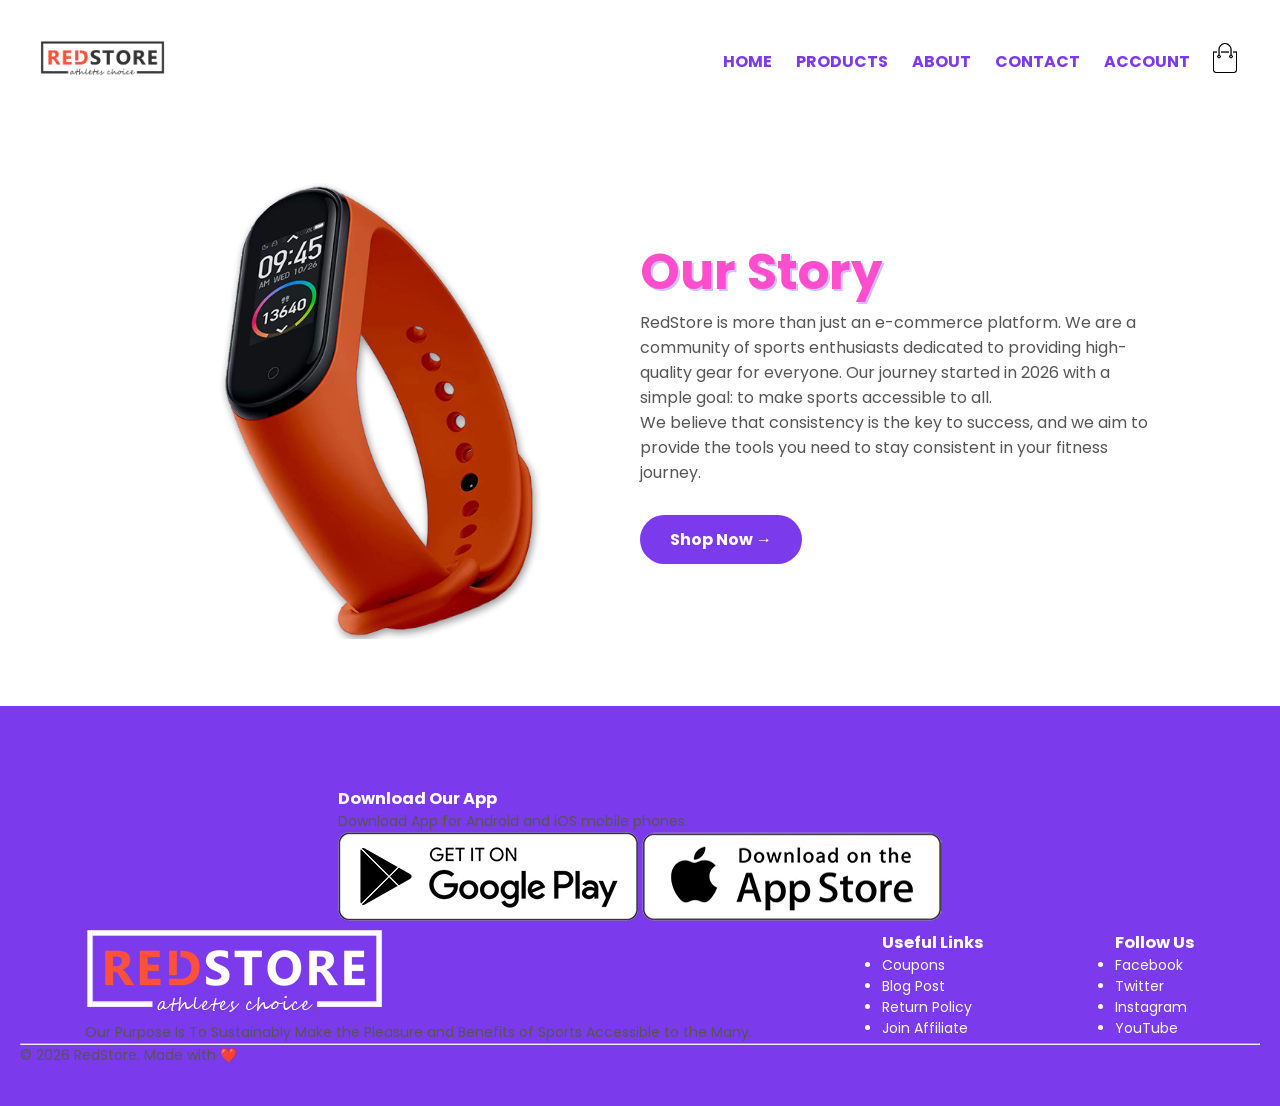
<file: about.html>
<!DOCTYPE html>
<html lang="en">
<head>
    <meta charset="UTF-8">
    <meta name="viewport" content="width=device-width, initial-scale=1.0">
    <title>About Us | RedStore</title>
    <link rel="stylesheet" href="style.css">
    <link href="https://fonts.googleapis.com/css2?family=Poppins:wght@200;300;400;500;600;700;800&display=swap" rel="stylesheet">
    <link rel="stylesheet" href="https://stackpath.bootstrapcdn.com/font-awesome/4.7.0/css/font-awesome.min.css">
</head>
<body>
    <div class="container">
        <div class="navbar">
            <div class="logo">
                <a href="home.html"><img src="logo.png" width="125px"></a>
            </div>
            <nav>
                <ul id="MenuItems">
                    <li><a href="home.html">Home</a></li>
                    <li><a href="products.html">Products</a></li>
                    <li><a href="about.html">About</a></li>
                    <li><a href="contact.html">Contact</a></li>
                    <li><a href="index.html">Account</a></li>
                </ul>
            </nav>
            <a href="cart.html"><img src="cart.png" width="30px" height="30px"></a>
            <img src="menu.png" onclick="menutoggle()" class="menu-icon">
        </div>
    </div>

    <div class="small-container">
        <div class="row">
            <div class="col-2">
                <img src="exclusive.png" width="100%">
            </div>
            <div class="col-2">
                <h1>Our Story</h1>
                <p>RedStore is more than just an e-commerce platform. We are a community of sports enthusiasts dedicated to providing high-quality gear for everyone. Our journey started in 2026 with a simple goal: to make sports accessible to all.</p>
                <p>We believe that consistency is the key to success, and we aim to provide the tools you need to stay consistent in your fitness journey.</p>
                <a href="products.html" class="btn">Shop Now &#8594;</a>
            </div>
        </div>
    </div>

    <div class="footer">
    <div class="container">
        <div class="row">
            <div class="footer-col1">
                <h3>Download Our App</h3>
                <p>Download App for Android and iOS mobile phones.</p>
                <div class="app-logo">
                    <img src="play-store.png">
                    <img src="app-store.png">
                </div>
            </div>
            <div class="footer-col2">
                <img src="logo-white.png">
                <p>Our Purpose Is To Sustainably Make the Pleasure and Benefits of Sports Accessible to the Many.</p>
            </div>
            <div class="footer-col3">
                <h3>Useful Links</h3>
                <ul>
                    <li>Coupons</li>
                    <li>Blog Post</li>
                    <li>Return Policy</li>
                    <li>Join Affiliate</li>
                </ul>
            </div>
            <div class="footer-col4">
                <h3>Follow Us</h3>
                <ul>
                    <li>Facebook</li>
                    <li>Twitter</li>
                    <li>Instagram</li>
                    <li>YouTube</li>
                </ul>
            </div>
        </div>
        <hr>
        <p class="copyright">
            © 2026 RedStore. Made with ❤️
        </p>
    </div>
</div>

    <script>
        var MenuItems = document.getElementById("MenuItems");
        MenuItems.style.maxHeight = "0px";
        function menutoggle() {
            if(MenuItems.style.maxHeight == "0px") {
                MenuItems.style.maxHeight = "200px";
            } else {
                MenuItems.style.maxHeight = "0px";
            }
        }
    </script>
</body>
</html>
</file>
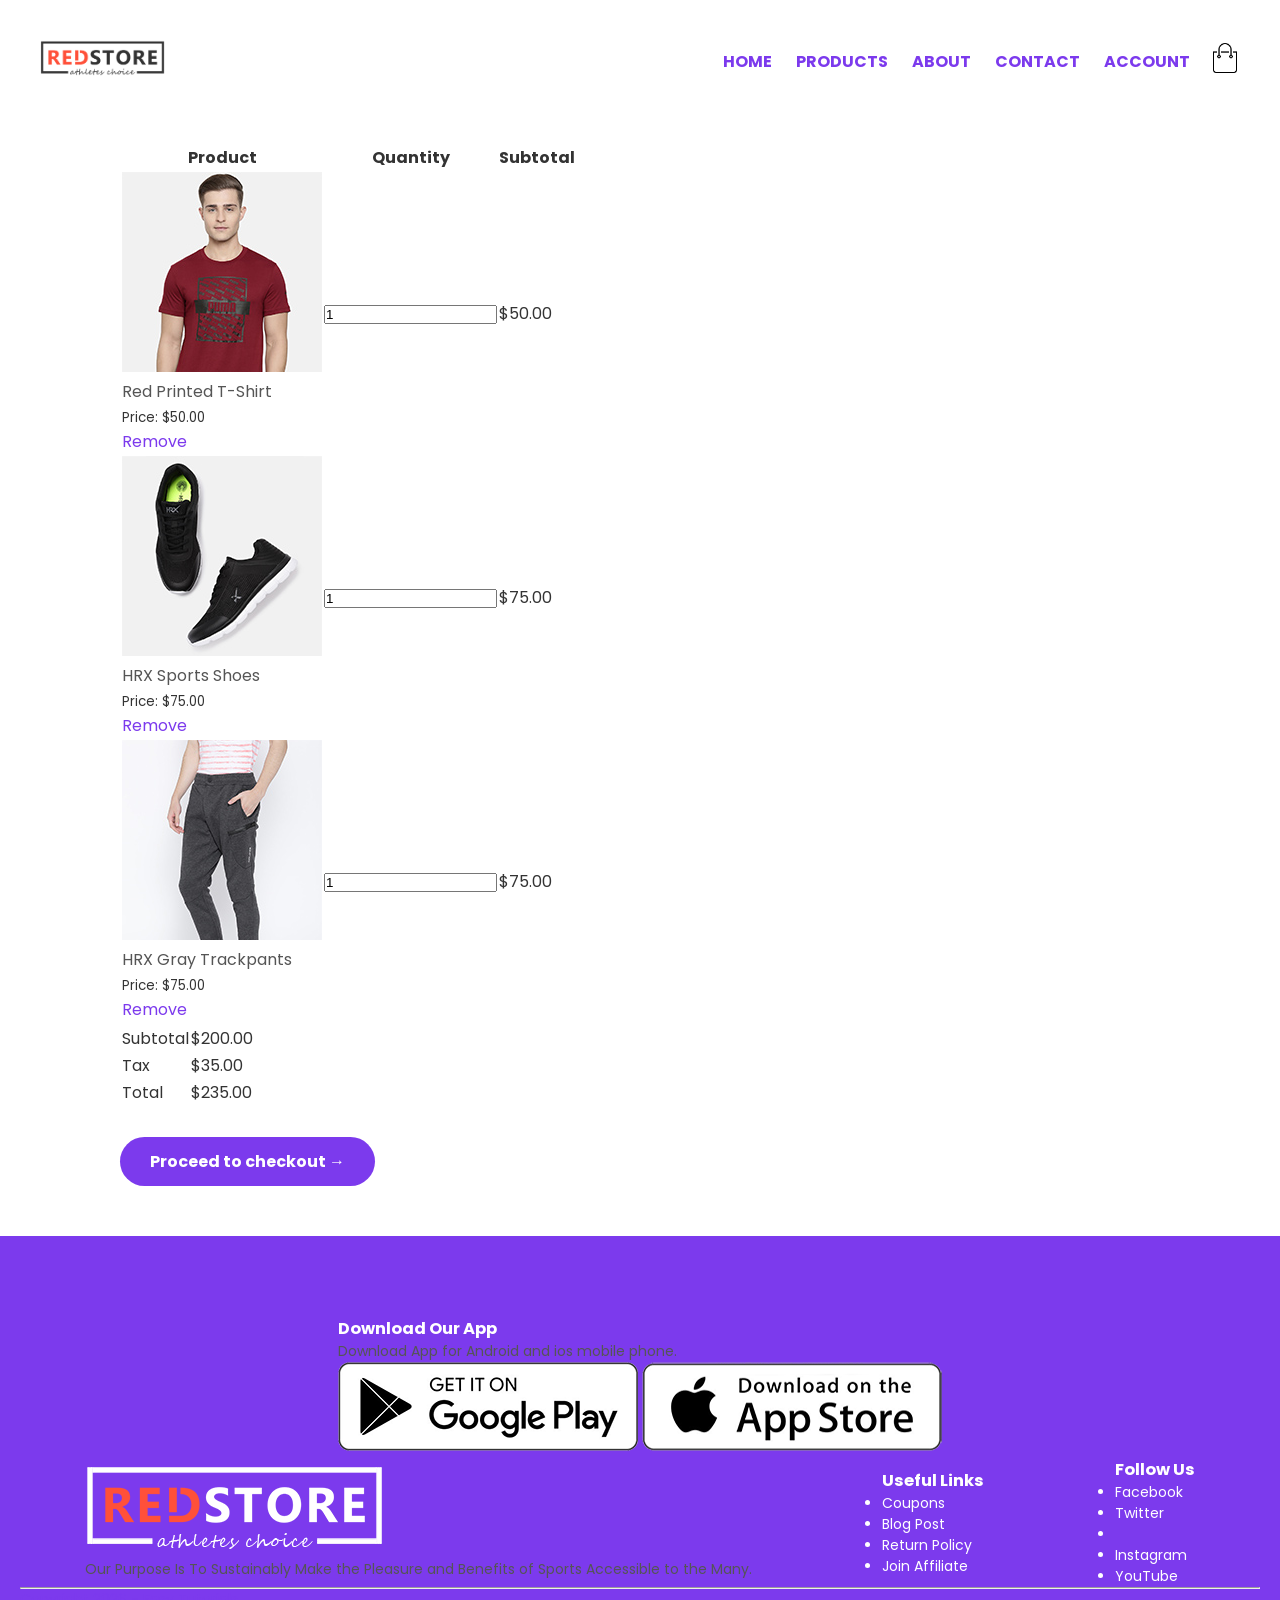
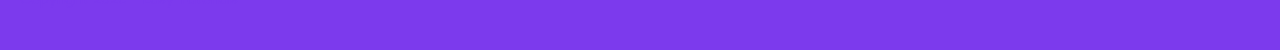
<file: cart.html>
<!DOCTYPE html>
<html lang="en">
<head>
    <meta charset="UTF-8">
    <meta name="viewport" content="width=device-width, initial-scale=1.0">
    <title>My Cart - RedStore | Ecommerce Website Design</title>
    <link rel="stylesheet" href="style.css">
    <link href="https://fonts.googleapis.com/css2?family=Poppins:wght@200;300;400;500;600;700;800&display=swap" rel="stylesheet">
    <link rel="stylesheet" href="https://stackpath.bootstrapcdn.com/font-awesome/4.7.0/css/font-awesome.min.css">
</head>
<body>
       <div class="container">
          <div class="navbar">
              <div class="logo">
                  <a href="home.html"><img src="logo.png" width="125px"></a>
              </div>
              <nav>
               <ul id="MenuItems">
                   <li><a href="home.html">Home</a></li>
                   <li><a href="products.html">Products</a></li>
                   <li><a href="about.html">About</a></li>
                   <li><a href="contact.html">Contact</a></li>
                   <li><a href="index.html">Account</a></li>
               </ul>
              </nav>
              <a href="cart.html"><img src="cart.png" width="30px" height="30px"></a>
              <img src="menu.png" onclick="menutoggle()" class="menu-icon">
          </div>
          
       </div>
       
       
<!--------------Cart Items details--------------->
<div class="small-container cart-page">
   
   <table>
       <tr>
           <th>Product</th>
           <th>Quantity</th>
           <th>Subtotal</th>
       </tr>

       <tr>
           <td>
               <div class="cart-info">
                   <img src="buy-1.jpg">
                   <div>
                       <p>Red Printed T-Shirt</p>
                       <small>Price: $50.00</small><br>
                       <a href="">Remove</a>
                   </div>
               </div>
           </td>
           <td><input type="number" value="1"></td>
           <td>$50.00</td>
       </tr>
       <tr>
           <td>
               <div class="cart-info">
                   <img src="buy-2.jpg">
                   <div>
                       <p>HRX Sports Shoes</p>
                       <small>Price: $75.00</small><br>
                       <a href="">Remove</a>
                   </div>
               </div>
           </td>
           <td><input type="number" value="1"></td>
           <td>$75.00</td>
       </tr>
       <tr>
           <td>
               <div class="cart-info">
                   <img src="buy-3.jpg">
                   <div>
                       <p>HRX Gray Trackpants</p>
                       <small>Price: $75.00</small><br>
                       <a href="">Remove</a>
                   </div>
               </div>
           </td>
           <td><input type="number" value="1"></td>
           <td>$75.00</td>
       </tr>
   </table>
    
    <div class="total-price">
        <table>
            <tr>
                <td>Subtotal</td>
                <td>$200.00</td>
            </tr>
            <tr>
                <td>Tax</td>
                <td>$35.00</td>
            </tr>
            <tr>
                <td>Total</td>
                <td>$235.00</td>
            </tr>
            
        </table>
    </div>
    <div class="total-price">
        <a href="#" class="btn">Proceed to checkout &#8594;</a>
    </div>
    
</div>

<!----------Footer---------------> 

<div class="footer">
    <div class="container">
        <div class="row">
            <div class="footer-col1">
               <h3>Download Our App</h3>
                <p>Download App for Android and ios mobile phone.</p>
                <div class="app-logo">
                    <img src="play-store.png">
                    <img src="app-store.png">
                </div>
            </div>
            <div class="footer-col2">
               <img src="logo-white.png">
                <p>Our Purpose Is To Sustainably Make the Pleasure and Benefits of Sports Accessible to the Many.</p>
            </div>
            <div class="footer-col3">
               <h3>Useful Links</h3>
                <ul>
                    <li>Coupons</li>
                    <li>Blog Post</li>
                    <li>Return Policy</li>
                    <li>Join Affiliate</li>
                </ul>
            </div>
            <div class="footer-col4">
               <h3>Follow Us</h3>
                <ul>
                    <li>Facebook</li>
                    <li>Twitter<li>
                    <li>Instagram</li>
                    <li>YouTube</li>
                </ul>
            </div>
        </div>
        <hr>
        <p class="copyright"><a href="https://www.youtube.com/c/EasyTutorialsVideo?sub_confirmation=1">Copyright 2026 - Easy Tutorials</a></p>
    </div>
    
</div>



<!-------------js for toggle menu-------------->

<script>
    
    var MenuItems = document.getElementById("MenuItems");
    
    MenuItems.style.maxHeight = "0px";
    
    function menutoggle()
    {
        if(MenuItems.style.maxHeight == "0px")
            {
                MenuItems.style.maxHeight = "200px";
            }else
            {
                MenuItems.style.maxHeight = "0px"
            } 
    }
    
    
</script>



</body>
</html>
</file>
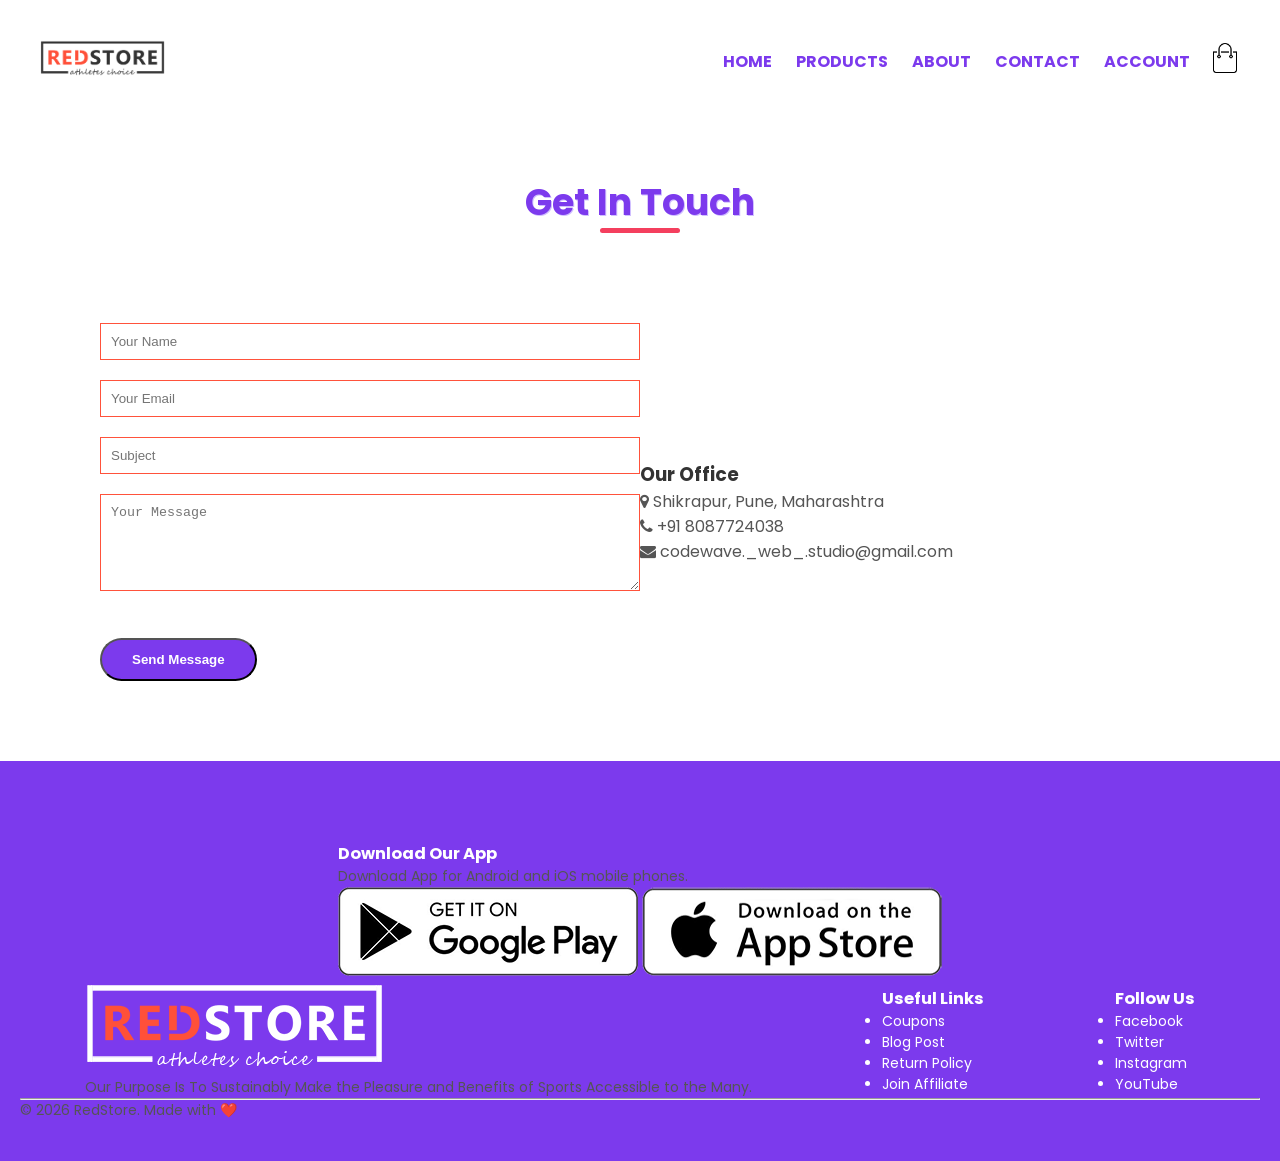
<file: contact.html>
<!DOCTYPE html>
<html lang="en">
<head>
    <meta charset="UTF-8">
    <meta name="viewport" content="width=device-width, initial-scale=1.0">
    <title>Contact Us | RedStore</title>
    <link rel="stylesheet" href="style.css">
    <link href="https://fonts.googleapis.com/css2?family=Poppins:wght@200;300;400;500;600;700;800&display=swap" rel="stylesheet">
    <link rel="stylesheet" href="https://stackpath.bootstrapcdn.com/font-awesome/4.7.0/css/font-awesome.min.css">
    <style>
        .contact-form { padding: 50px 0; }
        .contact-form input, .contact-form textarea {
            width: 100%; padding: 10px; margin: 10px 0; border: 1px solid #ff523b;
        }
    </style>
</head>
<body>
    <div class="container">
        <div class="navbar">
            <div class="logo">
                <a href="home.html"><img src="logo.png" width="125px"></a>
            </div>
            <nav>
                <ul id="MenuItems">
                    <li><a href="home.html">Home</a></li>
                    <li><a href="products.html">Products</a></li>
                    <li><a href="about.html">About</a></li>
                    <li><a href="contact.html">Contact</a></li>
                    <li><a href="index.html">Account</a></li>
                </ul>
            </nav>
            <a href="cart.html"><img src="cart.png" width="30px" height="30px"></a>
            <img src="menu.png" onclick="menutoggle()" class="menu-icon">
        </div>
    </div>

    <div class="small-container contact-form">
        <h2 class="title">Get In Touch</h2>
        <div class="row">
            <div class="col-2">
                <form>
                    <input type="text" placeholder="Your Name" required>
                    <input type="email" placeholder="Your Email" required>
                    <input type="text" placeholder="Subject">
                    <textarea rows="5" placeholder="Your Message"></textarea>
                    <button type="submit" class="btn">Send Message</button>
                </form>
            </div>
            <div class="col-2">
                <h3>Our Office</h3>
                <p><i class="fa fa-map-marker"></i> Shikrapur, Pune, Maharashtra</p>
                <p><i class="fa fa-phone"></i> +91 8087724038</p>
                <p><i class="fa fa-envelope"></i> codewave._web_.studio@gmail.com</p>
            </div>
        </div>
    </div>

    <div class="footer">
    <div class="container">
        <div class="row">
            <div class="footer-col1">
                <h3>Download Our App</h3>
                <p>Download App for Android and iOS mobile phones.</p>
                <div class="app-logo">
                    <img src="play-store.png">
                    <img src="app-store.png">
                </div>
            </div>
            <div class="footer-col2">
                <img src="logo-white.png">
                <p>Our Purpose Is To Sustainably Make the Pleasure and Benefits of Sports Accessible to the Many.</p>
            </div>
            <div class="footer-col3">
                <h3>Useful Links</h3>
                <ul>
                    <li>Coupons</li>
                    <li>Blog Post</li>
                    <li>Return Policy</li>
                    <li>Join Affiliate</li>
                </ul>
            </div>
            <div class="footer-col4">
                <h3>Follow Us</h3>
                <ul>
                    <li>Facebook</li>
                    <li>Twitter</li>
                    <li>Instagram</li>
                    <li>YouTube</li>
                </ul>
            </div>
        </div>
        <hr>
        <p class="copyright">
            © 2026 RedStore. Made with ❤️
        </p>
    </div>
</div>

    <script>
        var MenuItems = document.getElementById("MenuItems");
        MenuItems.style.maxHeight = "0px";
        function menutoggle() {
            if(MenuItems.style.maxHeight == "0px") {
                MenuItems.style.maxHeight = "200px";
            } else {
                MenuItems.style.maxHeight = "0px";
            }
        }
    </script>
</body>
</html>
</file>
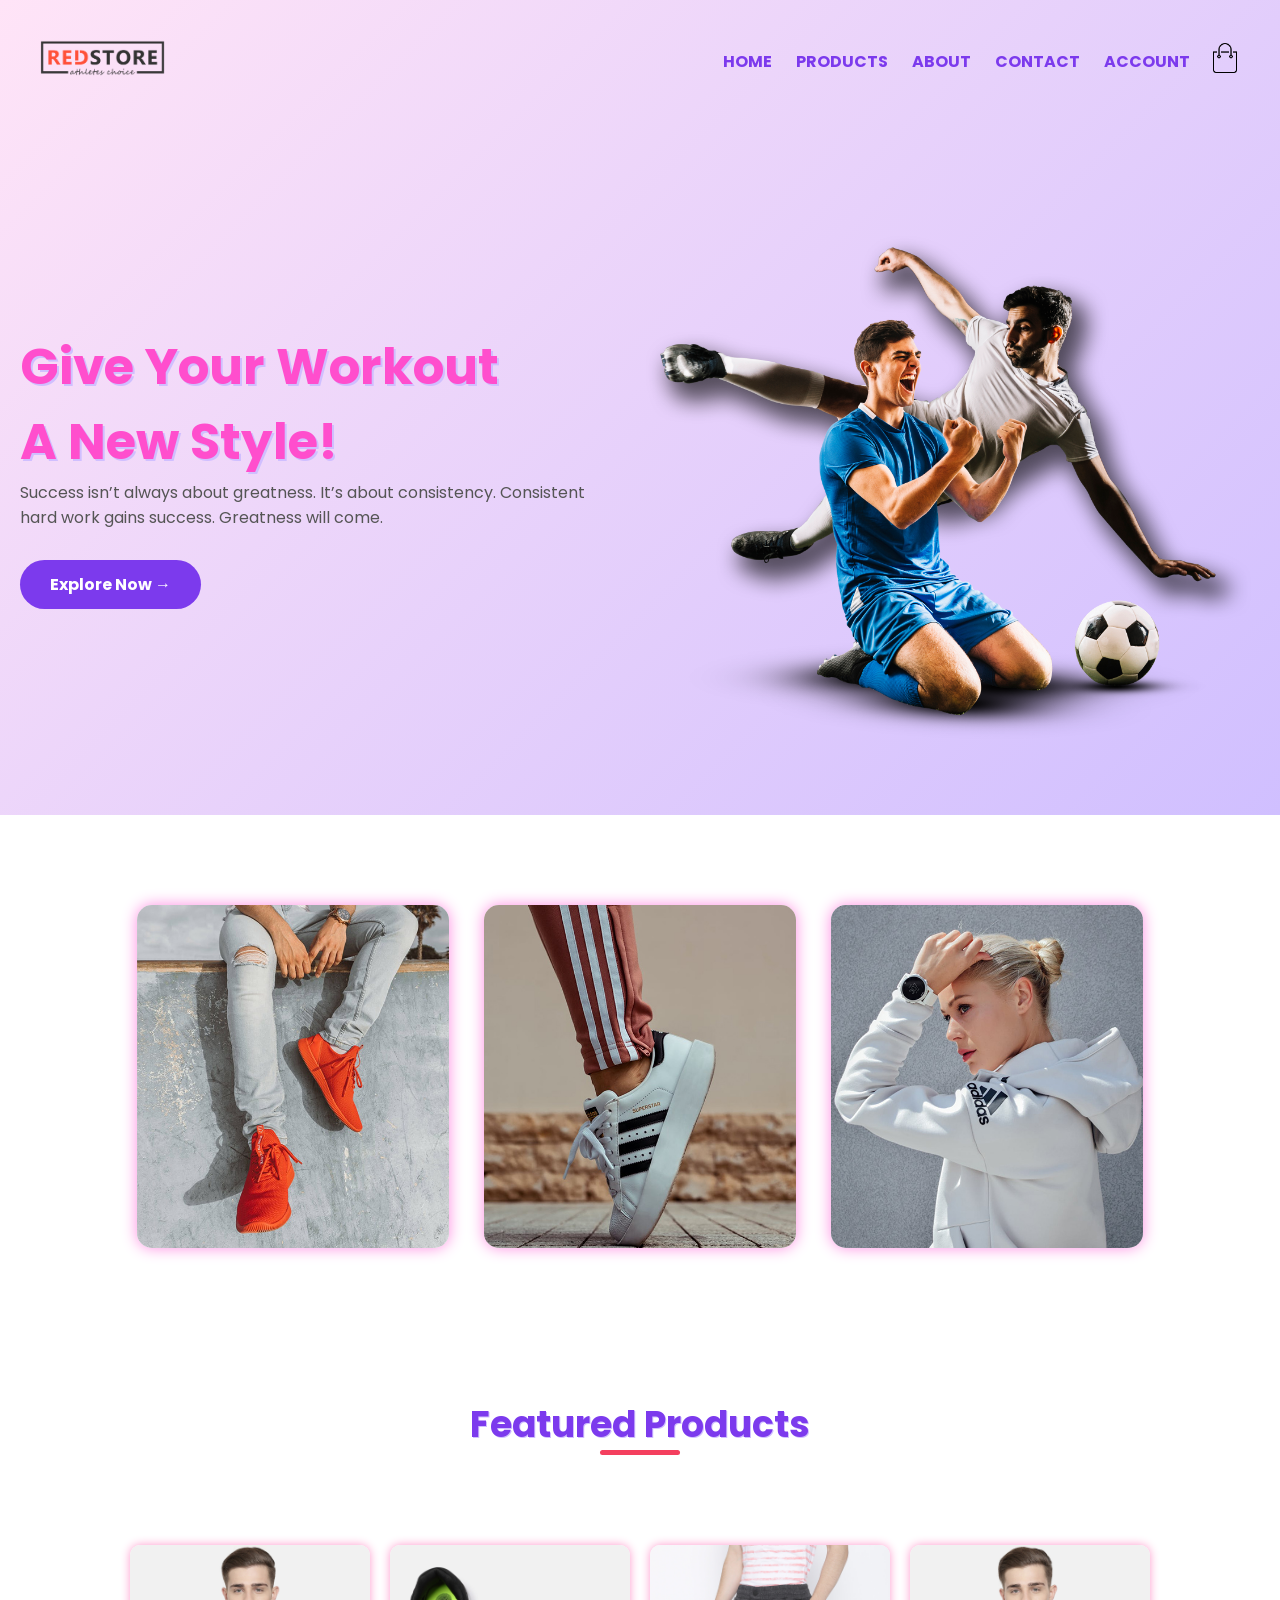
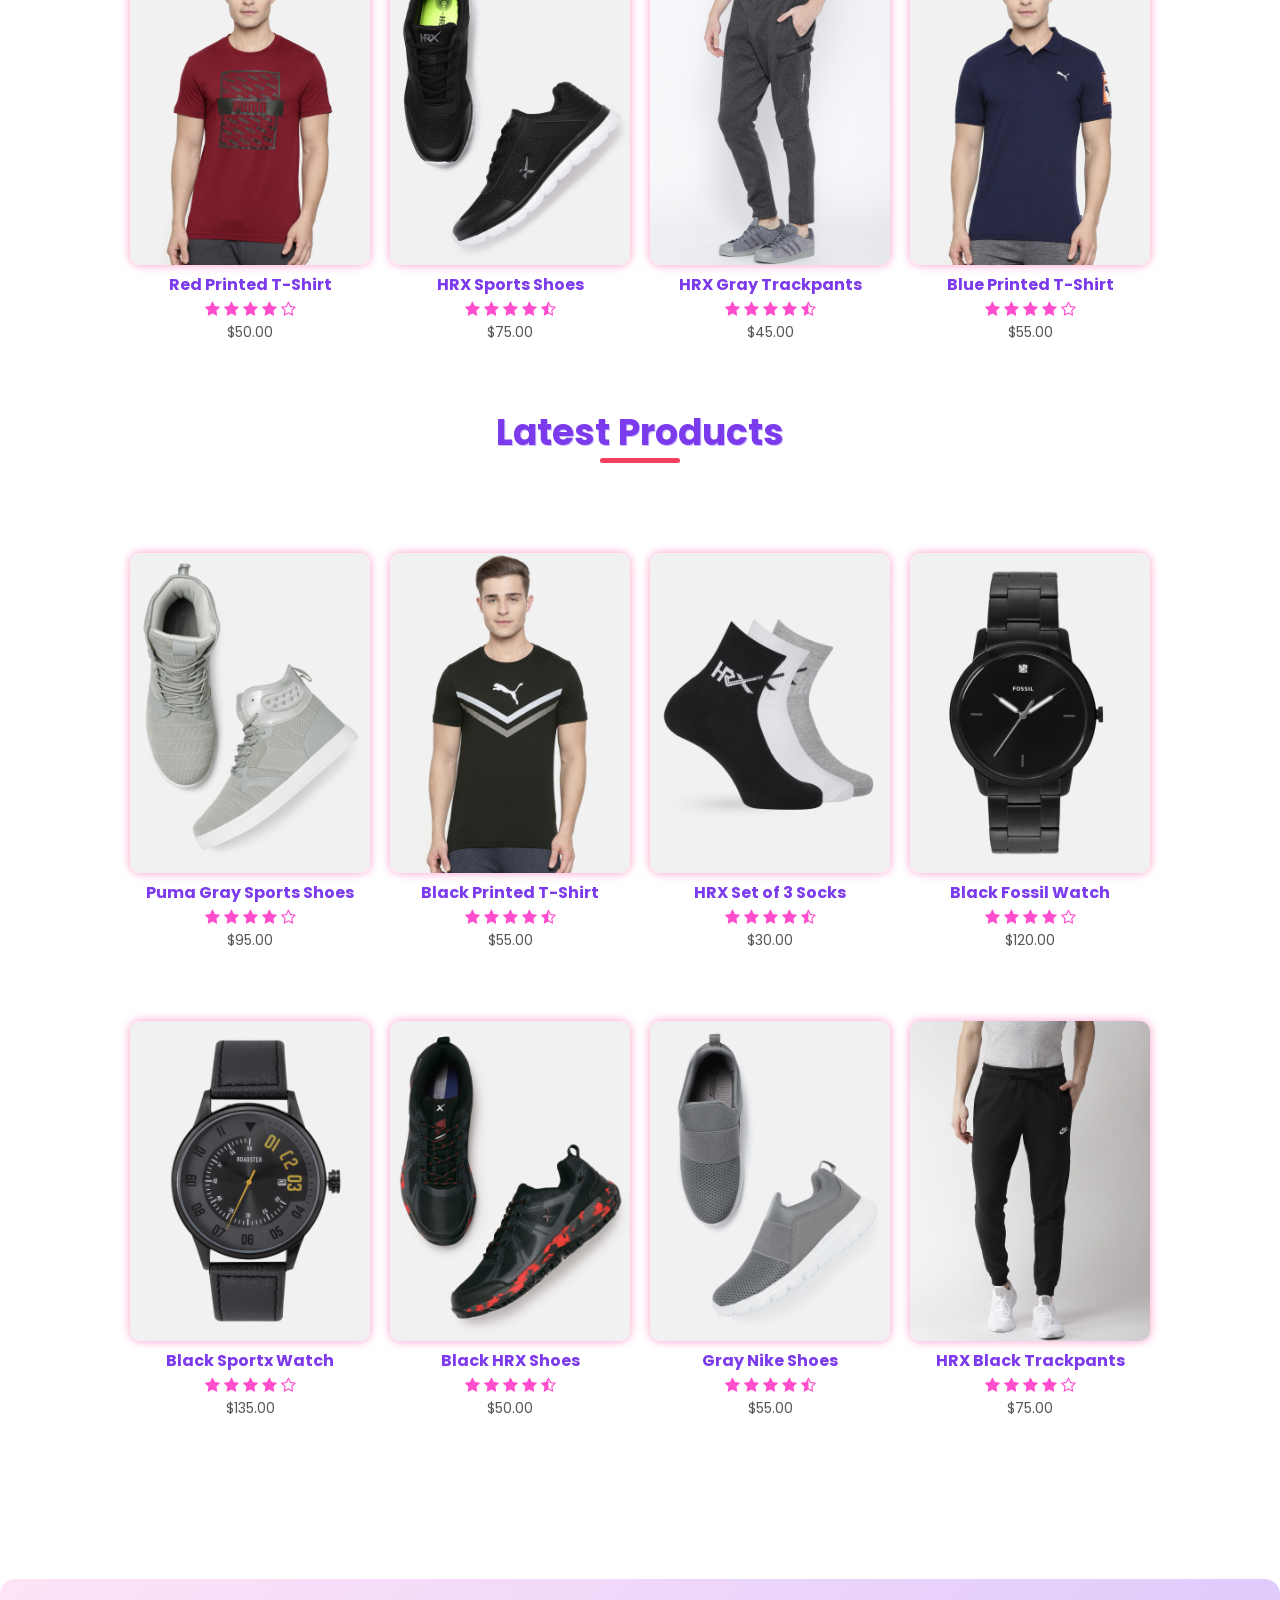
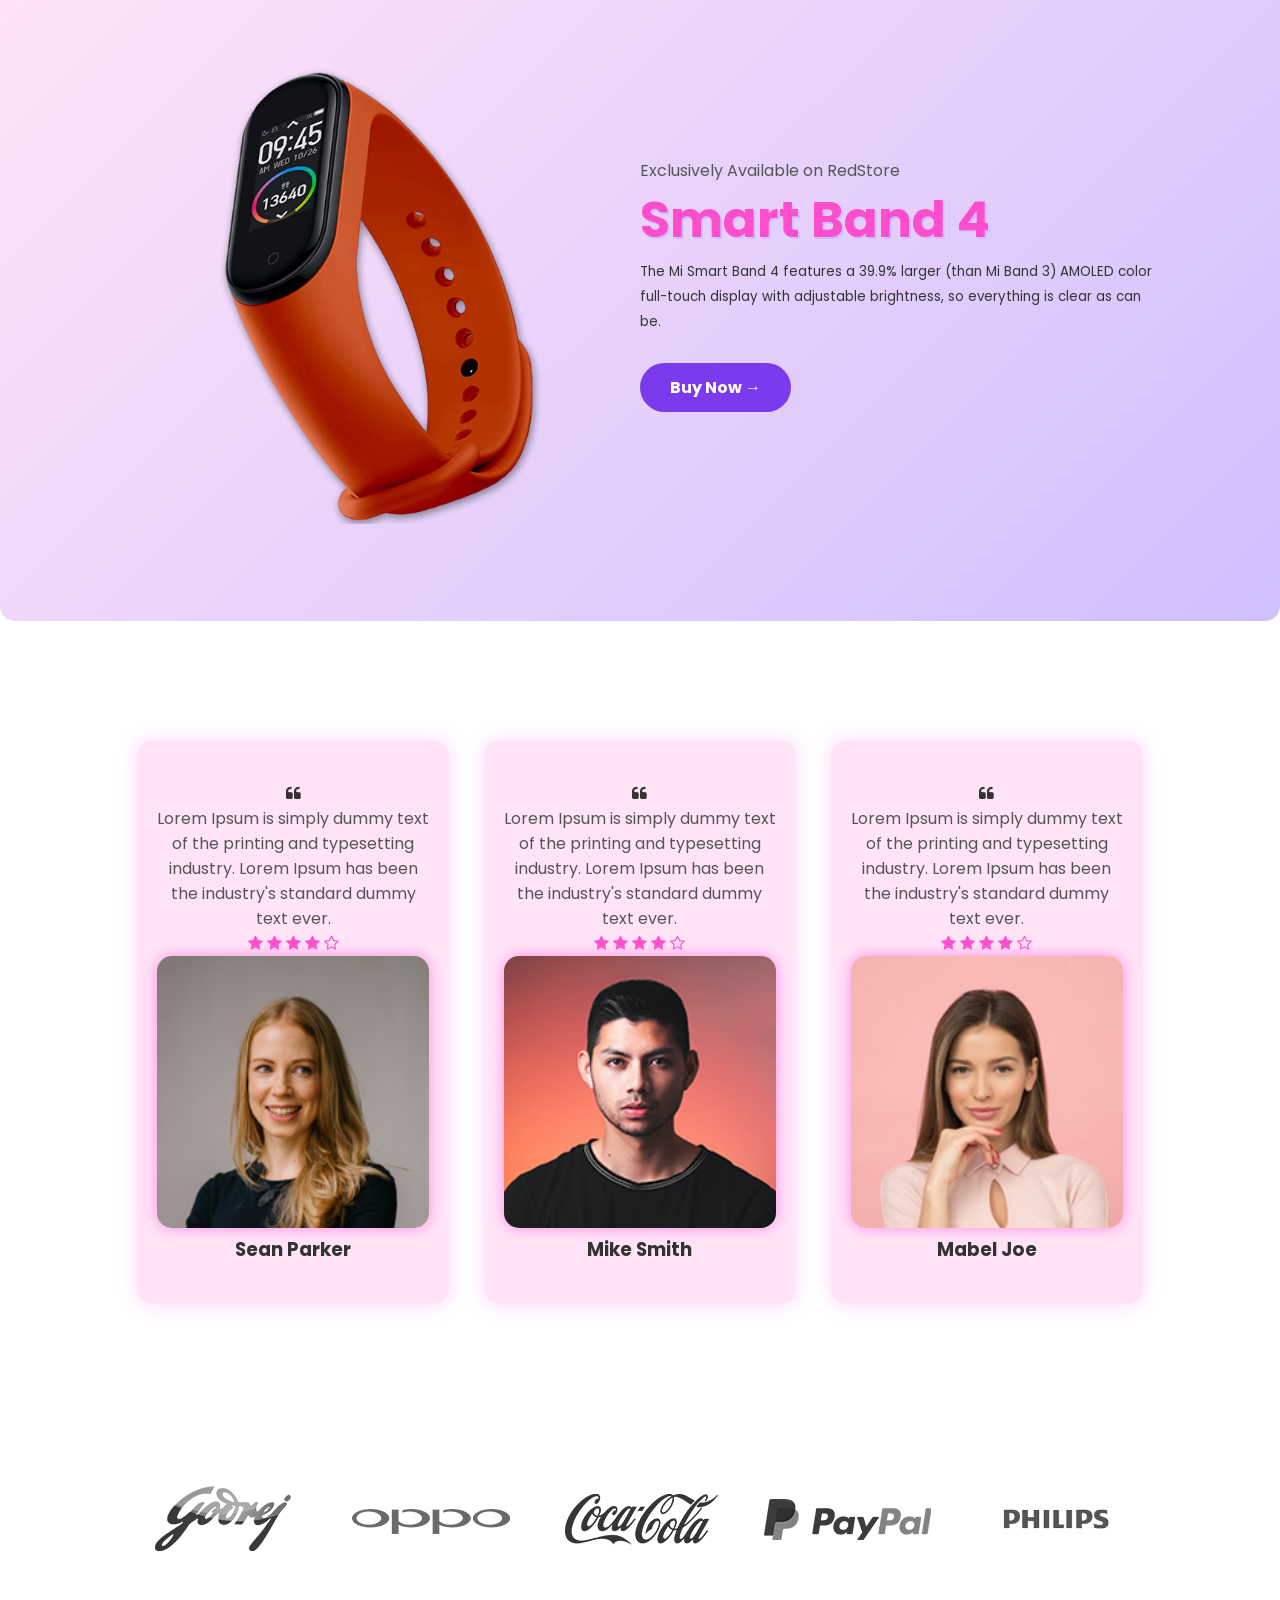
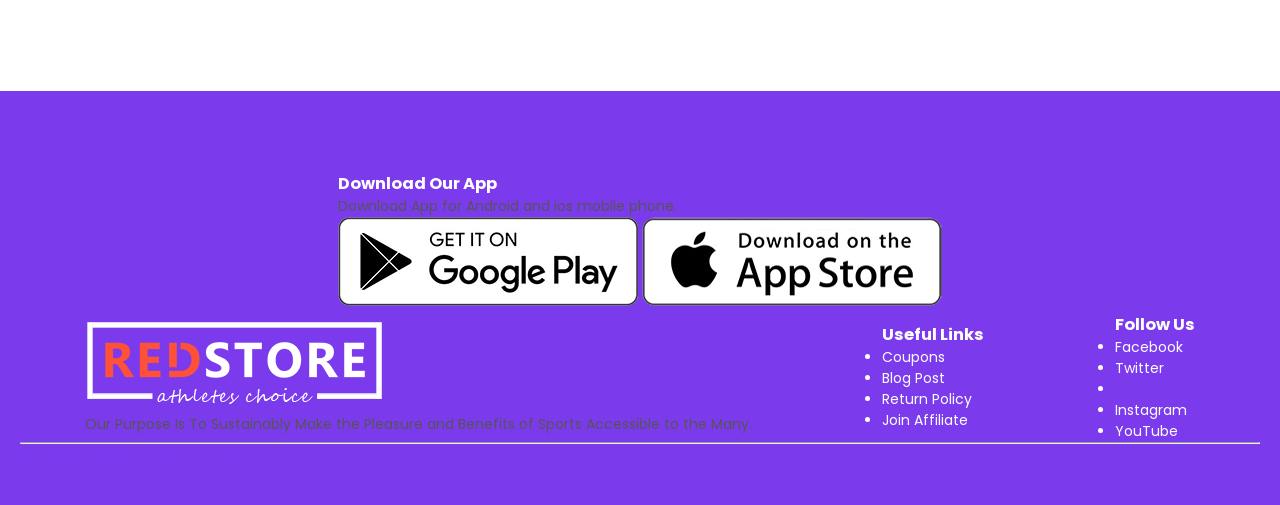
<file: home.html>
<!DOCTYPE html>
<html lang="en">
<head>
    <meta charset="UTF-8">
    <meta name="viewport" content="width=device-width, initial-scale=1.0">
    <title>RedStore | Ecommerce Website Design</title>
    <link rel="stylesheet" href="style.css">
    <link href="https://fonts.googleapis.com/css2?family=Poppins:wght@200;300;400;500;600;700;800&display=swap" rel="stylesheet">
    <link rel="stylesheet" href="https://stackpath.bootstrapcdn.com/font-awesome/4.7.0/css/font-awesome.min.css">
</head>
<body>
   
   <div class="header">
       <div class="container">
          <div class="navbar">
              <div class="logo">
                  <a href="home.html"><img src="logo.png" width="125px"></a>
              </div>
              <nav>
               <ul id="MenuItems">
                   <li><a href="home.html">Home</a></li>
                   <li><a href="products.html">Products</a></li>
                   <li><a href="about.html">About</a></li>
                   <li><a href="contact.html">Contact</a></li>
                   <li><a href="index.html">Account</a></li>
               </ul>
              </nav>
              <a href="cart.html"><img src="cart.png" width="30px" height="30px"></a>
              <img src="menu.png" onclick="menutoggle()" class="menu-icon">
          </div>
           <div class="row">
                <div class="col-2">

                    <h1>Give Your Workout<br>A New Style!</h1>
                    <p>Success isn’t always about greatness. It’s about consistency. Consistent<br>hard work gains success. Greatness will come.</p>
                    <a href="https://www.youtube.com/c/EasyTutorialsVideo?sub_confirmation=1" class="btn">Explore Now &#8594;</a>
                </div>
                <div class="col-2">
                    <img src="image1.png">
                </div>
               
           </div>
           
       </div>
       </div>
<!------------------ featured categories --------------->
     <div class="categories">
         <div class="small-container">
           <div class="row">
               <div class="col-3">
                   <img src="category-1.jpg">
               </div> 
               <div class="col-3">
                  <img src="category-2.jpg">
               </div> 
               <div class="col-3">
                   <img src="category-3.jpg">
               </div> 
           </div>
       </div>
     </div>
       
<!-------------- Our Featured Products -------------->
  
  
  <div class="small-container">
        <h2 class="title">Featured Products</h2>
           <div class="row">
               <div class="col-4">
                   
                   <a href="product-details.html"><img src="product-1.jpg"></a>
                   <h4><a href="product-details.html">Red Printed T-Shirt</a></h4>
                   <div class="rating">
                       <i class="fa fa-star"></i>
                       <i class="fa fa-star"></i>
                       <i class="fa fa-star"></i>
                       <i class="fa fa-star"></i>
                       <i class="fa fa-star-o"></i>
                   </div>
                   <p>$50.00</p>
               </div> 
               <div class="col-4">
                   <img src="product-2.jpg">
                   <h4>HRX Sports Shoes</h4>
                   <div class="rating">
                       <i class="fa fa-star"></i>
                       <i class="fa fa-star"></i>
                       <i class="fa fa-star"></i>
                       <i class="fa fa-star"></i>
                       <i class="fa fa-star-half-o"></i>
                   </div>
                   <p>$75.00</p>
               </div> 
               <div class="col-4">
                   <img src="product-3.jpg">
                   <h4>HRX Gray Trackpants</h4>
                   <div class="rating">
                       <i class="fa fa-star"></i>
                       <i class="fa fa-star"></i>
                       <i class="fa fa-star"></i>
                       <i class="fa fa-star"></i>
                       <i class="fa fa-star-half-o"></i>
                   </div>
                   <p>$45.00</p>
               </div> 
                <div class="col-4">
                   <img src="product-4.jpg">
                   <h4>Blue Printed T-Shirt</h4>
                   <div class="rating">
                       <i class="fa fa-star"></i>
                       <i class="fa fa-star"></i>
                       <i class="fa fa-star"></i>
                       <i class="fa fa-star"></i>
                       <i class="fa fa-star-o"></i>
                   </div>
                   <p>$55.00</p>
               </div> 
           </div>
        <h2 class="title">Latest Products</h2>
             <div class="row">
               <div class="col-4">
                   <img src="product-5.jpg">
                   <h4>Puma Gray Sports Shoes</h4>
                   <div class="rating">
                       <i class="fa fa-star"></i>
                       <i class="fa fa-star"></i>
                       <i class="fa fa-star"></i>
                       <i class="fa fa-star"></i>
                       <i class="fa fa-star-o"></i>
                   </div>
                   <p>$95.00</p>
               </div> 
               <div class="col-4">
                   <img src="product-6.jpg">
                   <h4>Black Printed T-Shirt</h4>
                   <div class="rating">
                       <i class="fa fa-star"></i>
                       <i class="fa fa-star"></i>
                       <i class="fa fa-star"></i>
                       <i class="fa fa-star"></i>
                       <i class="fa fa-star-half-o"></i>
                   </div>
                   <p>$55.00</p>
               </div> 
               <div class="col-4">
                   <img src="product-7.jpg">
                   <h4>HRX Set of 3 Socks</h4>
                   <div class="rating">
                       <i class="fa fa-star"></i>
                       <i class="fa fa-star"></i>
                       <i class="fa fa-star"></i>
                       <i class="fa fa-star"></i>
                       <i class="fa fa-star-half-o"></i>
                   </div>
                   <p>$30.00</p> 
               </div> 
                <div class="col-4">
                   <img src="product-8.jpg">
                   <h4>Black Fossil Watch</h4>
                   <div class="rating">
                       <i class="fa fa-star"></i>
                       <i class="fa fa-star"></i>
                       <i class="fa fa-star"></i>
                       <i class="fa fa-star"></i>
                       <i class="fa fa-star-o"></i>
                   </div>
                   <p>$120.00</p>
               </div> 
           </div>
           <div class="row">
               <div class="col-4">
                   <img src="product-9.jpg">
                   <h4>Black Sportx Watch</h4>
                   <div class="rating">
                       <i class="fa fa-star"></i>
                       <i class="fa fa-star"></i>
                       <i class="fa fa-star"></i>
                       <i class="fa fa-star"></i>
                       <i class="fa fa-star-o"></i>
                   </div>
                   <p>$135.00</p> 
               </div> 
               <div class="col-4">
                   <img src="product-10.jpg">
                   <h4>Black HRX Shoes</h4>
                   <div class="rating">
                       <i class="fa fa-star"></i>
                       <i class="fa fa-star"></i>
                       <i class="fa fa-star"></i>
                       <i class="fa fa-star"></i>
                       <i class="fa fa-star-half-o"></i>
                   </div>
                   <p>$50.00</p>
               </div> 
               <div class="col-4">
                   <img src="product-11.jpg">
                   <h4>Gray Nike Shoes</h4>
                   <div class="rating">
                       <i class="fa fa-star"></i>
                       <i class="fa fa-star"></i>
                       <i class="fa fa-star"></i>
                       <i class="fa fa-star"></i>
                       <i class="fa fa-star-half-o"></i>
                   </div>
                   <p>$55.00</p>
               </div> 
                <div class="col-4">
                   <img src="product-12.jpg">
                   <h4>HRX Black Trackpants</h4>
                   <div class="rating">
                       <i class="fa fa-star"></i>
                       <i class="fa fa-star"></i>
                       <i class="fa fa-star"></i>
                       <i class="fa fa-star"></i>
                       <i class="fa fa-star-o"></i>
                   </div>
                   <p>$75.00</p>
               </div> 
           </div>
       </div>
       
<!----------offer--------------->
  
   <div class="offer">
       <div class="small-container">
           <div class="row">
           <div class="col-2">
               <img src="exclusive.png" class="offer-img">
           </div>
           <div class="col-2">
               <p>Exclusively Available on RedStore</p>
               <h1>Smart Band 4</h1>
               <small>The Mi Smart Band 4 features a 39.9% larger (than Mi Band 3) AMOLED color full-touch display with adjustable brightness, so everything is clear as can be.</small>
               <br>
               <a href="https://www.youtube.com/c/EasyTutorialsVideo?sub_confirmation=1" class="btn">Buy Now &#8594;</a>
           </div>
       </div>
       </div>
       
   </div>
   
<!----------testimonial--------------->   
  
   <div class="testimonial">
       <div class="small-container">
       <div class="row">
           <div class="col-3">
                    <i class="fa fa-quote-left"></i>
                      <p>Lorem Ipsum is simply dummy text of the printing and typesetting industry. Lorem Ipsum has been the industry's standard dummy text ever.</p>
                      <div class="rating">
                           <i class="fa fa-star"></i>
                           <i class="fa fa-star"></i>
                           <i class="fa fa-star"></i>
                           <i class="fa fa-star"></i>
                           <i class="fa fa-star-o"></i>
                       </div>
                       <img src="user-1.png">
                       <h3>Sean Parker</h3>
           </div>
            <div class="col-3">
                    <i class="fa fa-quote-left"></i>
                      <p>Lorem Ipsum is simply dummy text of the printing and typesetting industry. Lorem Ipsum has been the industry's standard dummy text ever.</p>
                      <div class="rating">
                           <i class="fa fa-star"></i>
                           <i class="fa fa-star"></i>
                           <i class="fa fa-star"></i>
                           <i class="fa fa-star"></i>
                           <i class="fa fa-star-o"></i>
                       </div>
                       <img src="user-2.png">
                       <h3>Mike Smith</h3>
           </div>
            <div class="col-3">
                    <i class="fa fa-quote-left"></i>
                      <p>Lorem Ipsum is simply dummy text of the printing and typesetting industry. Lorem Ipsum has been the industry's standard dummy text ever.</p>
                      <div class="rating">
                           <i class="fa fa-star"></i>
                           <i class="fa fa-star"></i>
                           <i class="fa fa-star"></i>
                           <i class="fa fa-star"></i>
                           <i class="fa fa-star-o"></i>
                       </div>
                       <img src="user-3.png">
                       <h3>Mabel Joe</h3>
           </div>
       </div>
       </div>
   </div>
<!----------Brands--------------->     
    <div class="brands">
        <div class="small-container">
            <div class="row">
                <div class="col-5">
                    <img src="logo-godrej.png">
                </div>
                <div class="col-5">
                    <img src="logo-oppo.png">
                </div>
                <div class="col-5">
                    <img src="logo-coca-cola.png">
                </div>
                <div class="col-5">
                    <img src="logo-paypal.png">
                </div>
                <div class="col-5">
                    <img src="logo-philips.png">
                </div>
            </div>
        </div>
    </div>
<!----------Footer---------------> 

<div class="footer">
    <div class="container">
        <div class="row">
            <div class="footer-col1">
               <h3>Download Our App</h3>
                <p>Download App for Android and ios mobile phone.</p>
                <div class="app-logo">
                    <img src="play-store.png">
                    <img src="app-store.png">
                </div>
            </div>
            <div class="footer-col2">
               <img src="logo-white.png">
                <p>Our Purpose Is To Sustainably Make the Pleasure and Benefits of Sports Accessible to the Many.</p>
            </div>
            <div class="footer-col3">
               <h3>Useful Links</h3>
                <ul>
                    <li>Coupons</li>
                    <li>Blog Post</li>
                    <li>Return Policy</li>
                    <li>Join Affiliate</li>
                </ul>
            </div>
            <div class="footer-col4">
               <h3>Follow Us</h3>
                <ul>
                    <li>Facebook</li>
                    <li>Twitter<li>
                    <li>Instagram</li>
                    <li>YouTube</li>
                </ul>
            </div>
        </div>
        <hr>
        <p class="copyright"><a href="https://www.youtube.com/c/EasyTutorialsVideo?sub_confirmation=1">Copyright 2026 - Easy Tutorials</a></p>
    </div>
    
</div>



<!-------------js for toggle menu-------------->

<script>
    
    var MenuItems = document.getElementById("MenuItems");
    
    MenuItems.style.maxHeight = "0px";
    
    function menutoggle()
    {
        if(MenuItems.style.maxHeight == "0px")
            {
                MenuItems.style.maxHeight = "200px";
            }else
            {
                MenuItems.style.maxHeight = "0px"
            } 
    }
    
</script>



</body>
</html>
</file>
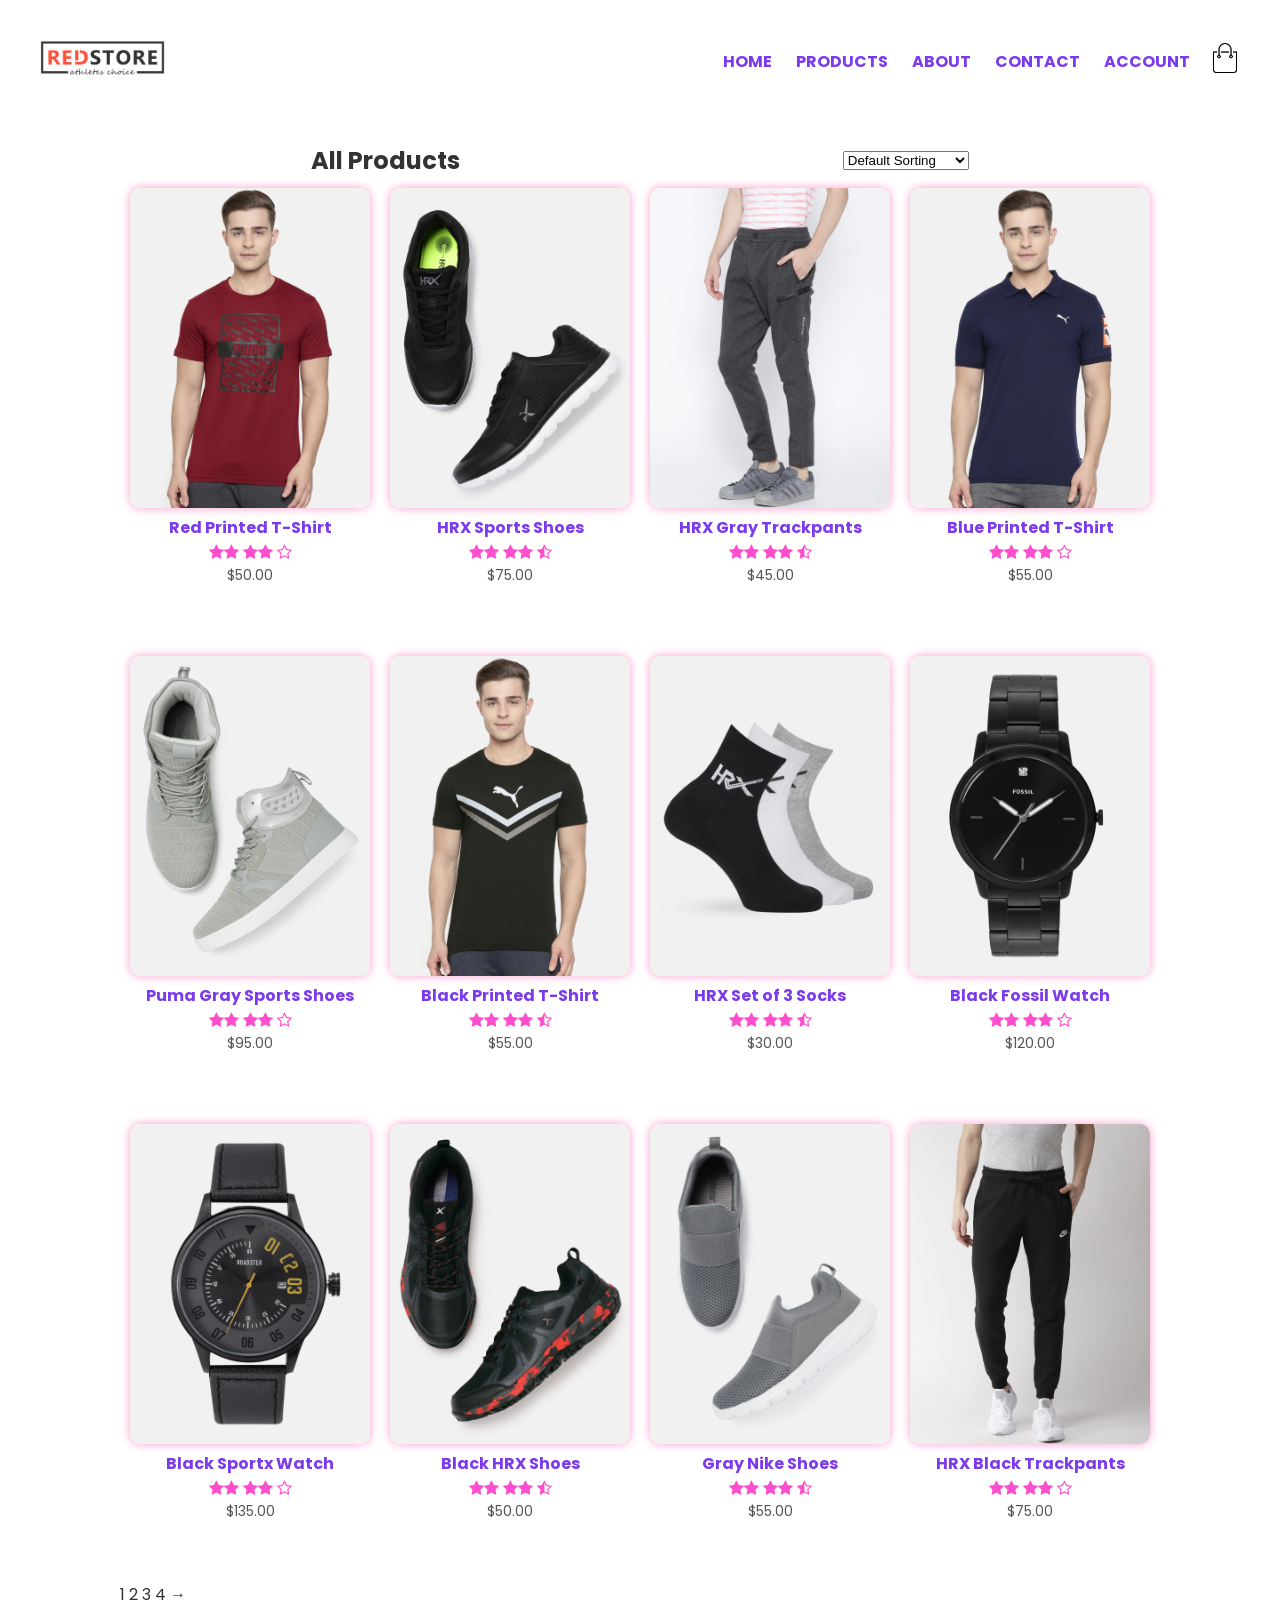
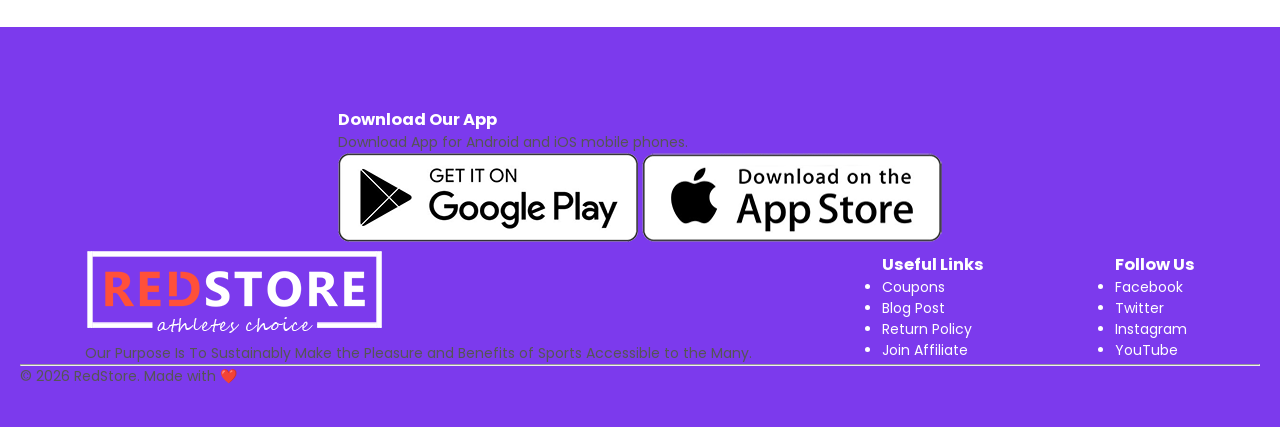
<file: products.html>
<!DOCTYPE html>
<html lang="en">
<head>
    <meta charset="UTF-8">
    <meta name="viewport" content="width=device-width, initial-scale=1.0">
    <title>All Products - RedStore | Ecommerce Website Design</title>
    <link rel="stylesheet" href="style.css">
    <link href="https://fonts.googleapis.com/css2?family=Poppins:wght@200;300;400;500;600;700;800&display=swap" rel="stylesheet">
    <link rel="stylesheet" href="https://stackpath.bootstrapcdn.com/font-awesome/4.7.0/css/font-awesome.min.css">
</head>
<body>

<div class="container">
    <div class="navbar">
        <div class="logo">
            <a href="home.html"><img src="logo.png" width="125px"></a>
        </div>
        <nav>
            <ul id="MenuItems">
                <li><a href="home.html">Home</a></li>
                <li><a href="products.html">Products</a></li>
                <li><a href="about.html">About</a></li>
                <li><a href="contact.html">Contact</a></li>
                <li><a href="index.html">Account</a></li>
            </ul>
        </nav>
        <a href="cart.html"><img src="cart.png" width="30px" height="30px"></a>
        <img src="menu.png" class="menu-icon" onclick="menutoggle()">
    </div>
</div>

<!-- Title -->
<div class="small-container">
    <div class="row row-2">
        <h2>All Products</h2>
        <select>
            <option>Default Sorting</option>
            <option>Sort by price</option>
            <option>Sort by popularity</option>
            <option>Sort by rating</option>
            <option>Sort by sale</option>
        </select>
    </div>

    <!-- Product Rows -->
    <div class="row">
        <div class="col-4">
            <a href="product-details.html"><img src="product-1.jpg"></a>
            <h4><a href="product-details.html">Red Printed T-Shirt</a></h4>
            <div class="rating">
                <i class="fa fa-star"></i><i class="fa fa-star"></i>
                <i class="fa fa-star"></i><i class="fa fa-star"></i>
                <i class="fa fa-star-o"></i>
            </div>
            <p>$50.00</p>
        </div>
        <div class="col-4">
            <img src="product-2.jpg">
            <h4>HRX Sports Shoes</h4>
            <div class="rating">
                <i class="fa fa-star"></i><i class="fa fa-star"></i>
                <i class="fa fa-star"></i><i class="fa fa-star"></i>
                <i class="fa fa-star-half-o"></i>
            </div>
            <p>$75.00</p>
        </div>
        <div class="col-4">
            <img src="product-3.jpg">
            <h4>HRX Gray Trackpants</h4>
            <div class="rating">
                <i class="fa fa-star"></i><i class="fa fa-star"></i>
                <i class="fa fa-star"></i><i class="fa fa-star"></i>
                <i class="fa fa-star-half-o"></i>
            </div>
            <p>$45.00</p>
        </div>
        <div class="col-4">
            <img src="product-4.jpg">
            <h4>Blue Printed T-Shirt</h4>
            <div class="rating">
                <i class="fa fa-star"></i><i class="fa fa-star"></i>
                <i class="fa fa-star"></i><i class="fa fa-star"></i>
                <i class="fa fa-star-o"></i>
            </div>
            <p>$55.00</p>
        </div>
    </div>

    <!-- Another Row -->
    <div class="row">
        <div class="col-4">
            <img src="product-5.jpg">
            <h4>Puma Gray Sports Shoes</h4>
            <div class="rating">
                <i class="fa fa-star"></i><i class="fa fa-star"></i>
                <i class="fa fa-star"></i><i class="fa fa-star"></i>
                <i class="fa fa-star-o"></i>
            </div>
            <p>$95.00</p>
        </div>
        <div class="col-4">
            <img src="product-6.jpg">
            <h4>Black Printed T-Shirt</h4>
            <div class="rating">
                <i class="fa fa-star"></i><i class="fa fa-star"></i>
                <i class="fa fa-star"></i><i class="fa fa-star"></i>
                <i class="fa fa-star-half-o"></i>
            </div>
            <p>$55.00</p>
        </div>
        <div class="col-4">
            <img src="product-7.jpg">
            <h4>HRX Set of 3 Socks</h4>
            <div class="rating">
                <i class="fa fa-star"></i><i class="fa fa-star"></i>
                <i class="fa fa-star"></i><i class="fa fa-star"></i>
                <i class="fa fa-star-half-o"></i>
            </div>
            <p>$30.00</p>
        </div>
        <div class="col-4">
            <img src="product-8.jpg">
            <h4>Black Fossil Watch</h4>
            <div class="rating">
                <i class="fa fa-star"></i><i class="fa fa-star"></i>
                <i class="fa fa-star"></i><i class="fa fa-star"></i>
                <i class="fa fa-star-o"></i>
            </div>
            <p>$120.00</p>
        </div>
    </div>

    <div class="row">
        <div class="col-4">
            <img src="product-9.jpg">
            <h4>Black Sportx Watch</h4>
            <div class="rating">
                <i class="fa fa-star"></i><i class="fa fa-star"></i>
                <i class="fa fa-star"></i><i class="fa fa-star"></i>
                <i class="fa fa-star-o"></i>
            </div>
            <p>$135.00</p>
        </div>
        <div class="col-4">
            <img src="product-10.jpg">
            <h4>Black HRX Shoes</h4>
            <div class="rating">
                <i class="fa fa-star"></i><i class="fa fa-star"></i>
                <i class="fa fa-star"></i><i class="fa fa-star"></i>
                <i class="fa fa-star-half-o"></i>
            </div>
            <p>$50.00</p>
        </div>
        <div class="col-4">
            <img src="product-11.jpg">
            <h4>Gray Nike Shoes</h4>
            <div class="rating">
                <i class="fa fa-star"></i><i class="fa fa-star"></i>
                <i class="fa fa-star"></i><i class="fa fa-star"></i>
                <i class="fa fa-star-half-o"></i>
            </div>
            <p>$55.00</p>
        </div>
        <div class="col-4">
            <img src="product-12.jpg">
            <h4>HRX Black Trackpants</h4>
            <div class="rating">
                <i class="fa fa-star"></i><i class="fa fa-star"></i>
                <i class="fa fa-star"></i><i class="fa fa-star"></i>
                <i class="fa fa-star-o"></i>
            </div>
            <p>$75.00</p>
        </div>
    </div>

    <!-- Pagination Buttons -->
    <div class="page-btn">
        <span>1</span>
        <span>2</span>
        <span>3</span>
        <span>4</span>
        <span>&#8594;</span>
    </div>
</div>

<!-- Footer -->
<div class="footer">
    <div class="container">
        <div class="row">
            <div class="footer-col1">
                <h3>Download Our App</h3>
                <p>Download App for Android and iOS mobile phones.</p>
                <div class="app-logo">
                    <img src="play-store.png">
                    <img src="app-store.png">
                </div>
            </div>
            <div class="footer-col2">
                <img src="logo-white.png">
                <p>Our Purpose Is To Sustainably Make the Pleasure and Benefits of Sports Accessible to the Many.</p>
            </div>
            <div class="footer-col3">
                <h3>Useful Links</h3>
                <ul>
                    <li>Coupons</li>
                    <li>Blog Post</li>
                    <li>Return Policy</li>
                    <li>Join Affiliate</li>
                </ul>
            </div>
            <div class="footer-col4">
                <h3>Follow Us</h3>
                <ul>
                    <li>Facebook</li>
                    <li>Twitter</li>
                    <li>Instagram</li>
                    <li>YouTube</li>
                </ul>
            </div>
        </div>
        <hr>
        <p class="copyright">
            © 2026 RedStore. Made with ❤️
        </p>
    </div>
</div>

<!-- JS for Toggle Menu -->
<script>
    var MenuItems = document.getElementById("MenuItems");

    MenuItems.style.maxHeight = "0px";

    function menutoggle() {
        if (MenuItems.style.maxHeight == "0px") {
            MenuItems.style.maxHeight = "200px";
        } else {
            MenuItems.style.maxHeight = "0px";
        }
    }
</script>

</body>
</html>
</file>
<file: style.css>
/* Anime Store Reset */
* {
    margin: 0;
    padding: 0;
    box-sizing: border-box;
}

body {
    font-family: 'Comic Neue', 'Poppins', 'Cherry Bomb One', cursive, sans-serif;
    background: linear-gradient(180deg, #fceaff 0%, #e0d4ff 100%);
    color: #333;
    background-image: url('https://www.transparenttextures.com/patterns/stardust.png');
    background-repeat: repeat;
}

a {
    text-decoration: none;
    color: #7c3aed;
    transition: 0.3s;
}

a:hover {
    color: #f43f5e;
    text-shadow: 0 0 5px #ff4ecd;
}

p {
    color: #555;
}

.header {
    background: linear-gradient(135deg, #ffe4f7, #d0bfff);
    background-size: cover;
    background-position: center;
}

.container {
    max-width: 1300px;
    margin: auto;
    padding: 20px;
}

.navbar {
    display: flex;
    align-items: center;
    justify-content: space-between;
    padding: 20px;
}

nav {
    flex: 1;
    text-align: right;
}

nav ul {
    display: inline-block;
    list-style: none;
}

nav ul li {
    display: inline-block;
    margin-right: 20px;
    font-weight: bold;
    text-transform: uppercase;
}

.menu-icon {
    display: none;
    width: 30px;
    margin-left: 20px;
}

.row {
    display: flex;
    align-items: center;
    flex-wrap: wrap;
    justify-content: space-around;
}

.header .row {
    margin-top: 70px;
}

.col-2 {
    flex-basis: 50%;
    min-width: 300px;
}

.col-2 img {
    max-width: 100%;
    padding: 40px 0;
}

.col-2 h1 {
    font-size: 50px;
    color: #ff4ecd;
    text-shadow: 2px 2px #d0bfff;
}

.btn {
    display: inline-block;
    background: #7c3aed;
    color: #fff;
    padding: 12px 30px;
    margin: 30px 0;
    border-radius: 50px;
    transition: 0.5s;
    font-weight: bold;
}

.btn:hover {
    background: #f43f5e;
    transform: scale(1.05);
}

/* Categories Section */
.categories {
    margin: 70px 0;
}

.small-container {
    max-width: 1080px;
    margin: auto;
    padding: 20px;
}

.col-3 {
    flex-basis: 30%;
    min-width: 250px;
    margin-bottom: 30px;
    text-align: center;
    transition: 0.3s;
}

.col-3 img {
    width: 100%;
    border-radius: 15px;
    transition: 0.5s;
    box-shadow: 0 0 15px #ff8ce2;
}

.col-3:hover {
    transform: scale(1.05) rotate(-1deg);
}

/* Titles */
.title {
    text-align: center;
    margin: 0 auto 80px;
    position: relative;
    line-height: 60px;
    color: #7c3aed;
    font-size: 36px;
    text-shadow: 1px 1px #d0bfff;
}

.title::after {
    content: '';
    background: #f43f5e;
    width: 80px;
    height: 5px;
    border-radius: 5px;
    position: absolute;
    bottom: 0;
    left: 50%;
    transform: translateX(-50%);
}

/* Products Section */
.col-4 {
    flex-basis: 25%;
    padding: 10px;
    min-width: 200px;
    margin-bottom: 50px;
    text-align: center;
}

.col-4 img {
    width: 100%;
    border-radius: 10px;
    transition: 0.5s;
    box-shadow: 0 0 10px #ff99cc;
}

h4 {
    color: #7c3aed;
    font-weight: bold;
}

.col-4 p {
    font-size: 14px;
}

.rating .fa {
    color: #ff4ecd;
}

.col-4:hover {
    transform: translateY(-10px) scale(1.05);
}

/* Offer Section */
.offer {
    background: linear-gradient(135deg, #ffe4f7, #d0bfff);
    margin-top: 80px;
    padding: 30px 0;
    border-radius: 15px;
}

/* Testimonial Section */
.testimonial {
    padding-top: 100px;
}

.testimonial .col-3 {
    text-align: center;
    padding: 40px 20px;
    background: #ffe4f7;
    box-shadow: 0 0 20px #ffd6ff;
    border-radius: 15px;
}

/* Brands Section */
.brands {
    margin: 100px auto;
    text-align: center;
}

.col-5 img {
    width: 100%;
    cursor: pointer;
    filter: grayscale(100%);
    transition: 0.3s;
}

.col-5 img:hover {
    filter: grayscale(0);
}

/* Footer */
.footer {
    background: #7c3aed;
    color: #fff;
    font-size: 14px;
    padding: 60px 0 20px;
    position: relative;
    overflow: hidden;
}

.footer::after {
    content: "";
    position: absolute;
    background-size: cover;
    background-repeat: no-repeat;
    opacity: 0.1;
    width: 100%;
    height: 100%;
    top: 0;
    left: 0;
}

/* Responsive */
@media only screen and (max-width: 800px) {
    nav ul {
        background: #7c3aed;
        max-height: 0;
        overflow: hidden;
        transition: max-height 0.5s;
    }

    nav ul li {
        display: block;
        margin: 10px 0;
    }

    .menu-icon {
        display: block;
        cursor: pointer;
    }
}

@media only screen and (max-width: 600px) {
    .row {
        text-align: center;
    }

    .col-1, .col-2, .col-3, .col-4 {
        flex-basis: 100%;
    }
}
</file>
